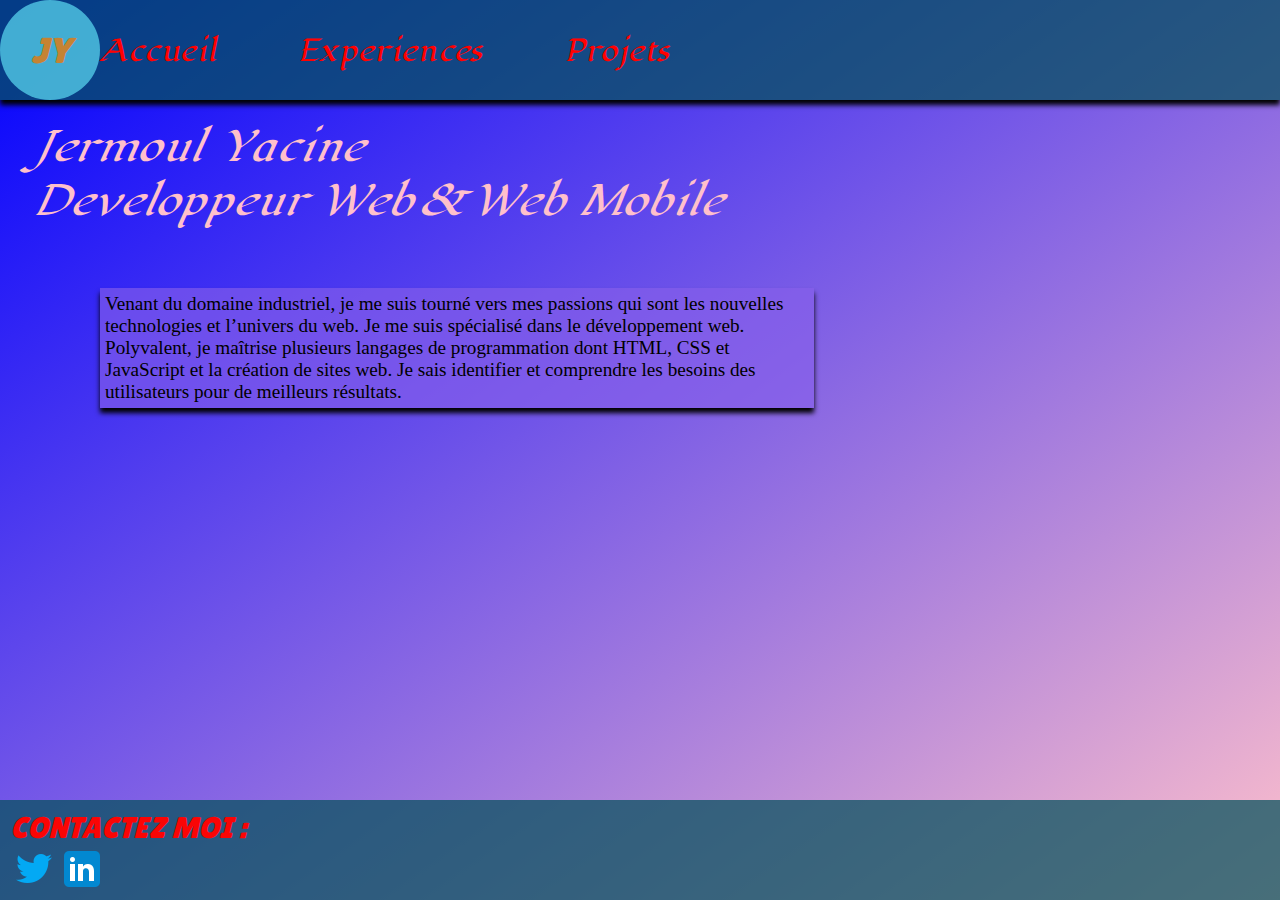
<file: index.html>
<!DOCTYPE html>
<html lang="en">

<head>
    <meta charset="UTF-8">
    <meta name="viewport" content="width=device-width, initial-scale=1.0">
    <link rel="stylesheet" href="https://cdnjs.cloudflare.com/ajax/libs/font-awesome/6.4.0/css/all.min.css">
    <link rel="stylesheet" href="./reset.css">
    <link rel="stylesheet" href="./styles.css">
    <script src="./index.js" defer></script>
    <link rel="stylesheet" href="./icone twitter/icons8-twitter-48.png">
    <link rel="stylesheet" href="./icone linkedin/icons8-linkedin-48.png">
    <link rel="preconnect" href="https://fonts.googleapis.com">
    <link rel="preconnect" href="https://fonts.gstatic.com" crossorigin>
    <link rel="stylesheet" href="https://fonts.googleapis.com/css2?family=Lugrasimo&display=swap">
    <link rel="stylesheet" href="https://fonts.googleapis.com/css2?family=Lilita+One&display=swap">
    <title>Jermoul Yacine_Portfolio</title>
</head>

<body>
    <header>
        <nav>
            <a href="/" id="logo">JY</a>
            <i class="fa-solid fa-bars" id="ham-menu"></i>
            <ul id="nav-bar">
                <li>
                    <a href ="/">Accueil</a>
                </li>
                <li>
                    <a href ="http://127.0.0.1:5500/CV.html">Experiences</a>
                </li>
                <li>
                    <a href ="http://127.0.0.1:5500/projets.html">Projets</a>
                </li>
            </ul>
        </nav>
    </header>

<main>
<section id="nom-et-apropos">
    <div class="nom-metier">
        <h2>Jermoul Yacine</h2>
        <h3>Developpeur Web & Web Mobile</h3>
    </div>
</section>
<section id="Apropos">
    <div class="apropos">
        <p>Venant du domaine industriel, je me suis tourné vers mes passions qui sont les nouvelles technologies et l’univers du web. 
            Je me suis spécialisé dans le développement web. Polyvalent, je maîtrise plusieurs langages de programmation dont HTML, 
            CSS et JavaScript et la création de sites web.
            Je sais identifier et comprendre les besoins des utilisateurs pour de meilleurs résultats.</p>
        </div>
</section>
</main>

<footer>
    <section id="contactez-moi">
        <div class ="contact">
            <h2>CONTACTEZ MOI : </h2>
            <div class="logo-twitter">
                <a href="https://twitter.com/Yacine__M8"><img src="icone twitter/icons8-twitter-48.png"></a>
                <a href="https://www.linkedin.com/in/yacine-jermoul-b69547284"><img src="icone linkedin/icons8-linkedin-48.png"></a>
            </div>
        </div>
    </section>
</footer>

</body>

</html>
</file>
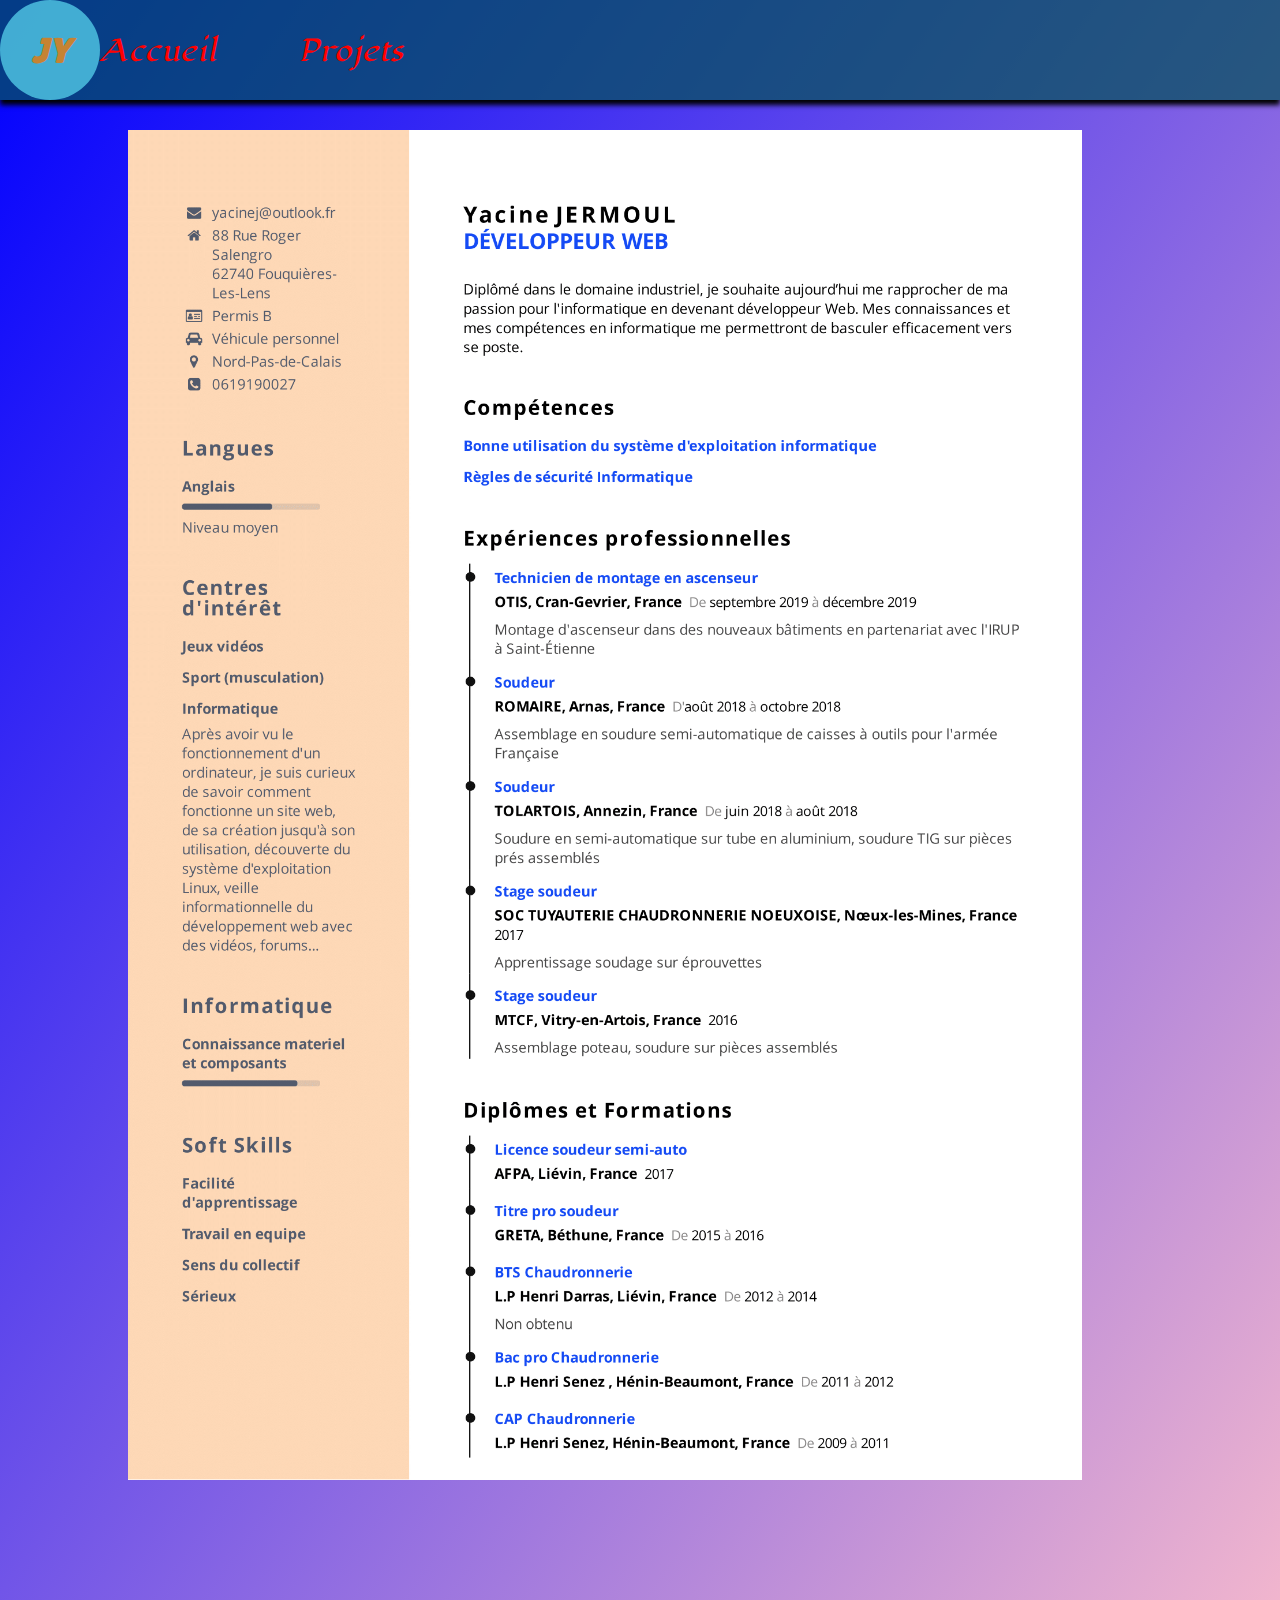
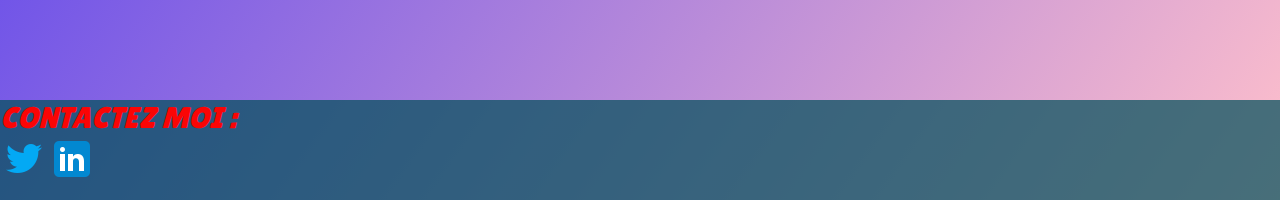
<file: CV.html>
<!DOCTYPE html>
<html lang="en">

<head>
    <meta charset="UTF-8">
    <meta name="viewport" content="width=device-width, initial-scale=1.0">
    <link rel="stylesheet" href="https://cdnjs.cloudflare.com/ajax/libs/font-awesome/6.4.0/css/all.min.css">
    <link rel="stylesheet" href="./reset.css">
    <link rel="stylesheet" href="./styleCV.css">
    <script src="./index.js" defer></script>
    <link rel="stylesheet" href="./image-cv/CV_Yacine_Jermoul-1.png">
    <link rel="stylesheet" href="./icone twitter/icons8-twitter-48.png">
    <link rel="preconnect" href="https://fonts.googleapis.com">
    <link rel="preconnect" href="https://fonts.gstatic.com" crossorigin>
    <link rel="stylesheet" href="https://fonts.googleapis.com/css2?family=Lilita+One&display=swap">
    <link rel="stylesheet" href="https://fonts.googleapis.com/css2?family=Lugrasimo&display=swap">
    <title>Jermoul Yacine_Portfolio</title>
</head>

<body>
    <header>
        <nav>
            <a href="/" id="logo">JY</a>
            <i class="fa-solid fa-bars" id="ham-menu"></i>
            <ul id="nav-bar">
                <li>
                    <a href ="/">Accueil</a>
                </li>
            
                <li>
                    <a href ="http://127.0.0.1:5500/projets.html">Projets</a>
                </li>
            </ul>
        </nav>
    </header>
<main>
<div id="cv">
    <img src="./image-cv/CV_Yacine_Jermoul-1.png">
</div>
</main>
<footer>
    <section id="contactez-moi">
        <div class ="contact">
            <h2>CONTACTEZ MOI : </h2>
            <div class="logo-twitter">
                <a href="https://twitter.com/Yacine__M8"><img src="icone twitter/icons8-twitter-48.png"></a>
                <a href="https://www.linkedin.com/in/yacine-jermoul-b69547284"><img src="icone linkedin/icons8-linkedin-48.png"></a>
            </div>
        </div>
    </section>
</footer>
</body>
</html>
</file>
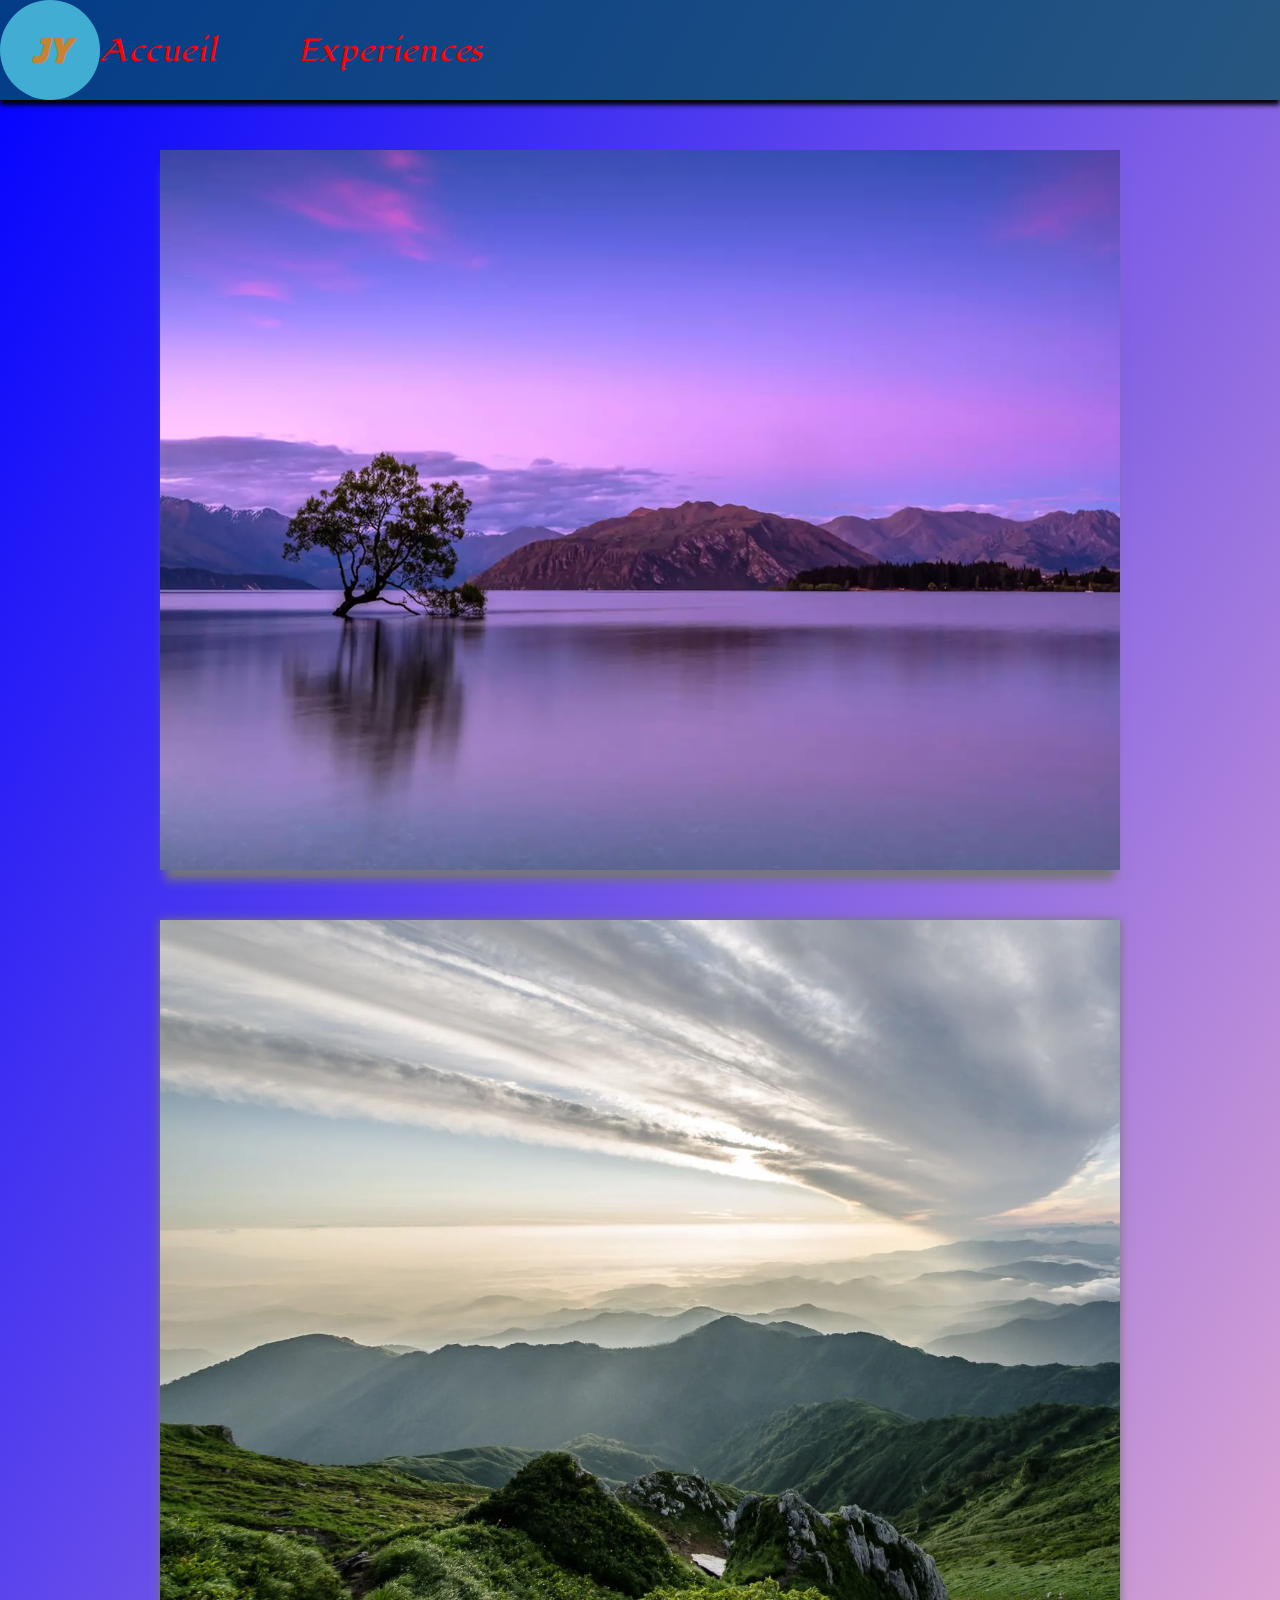
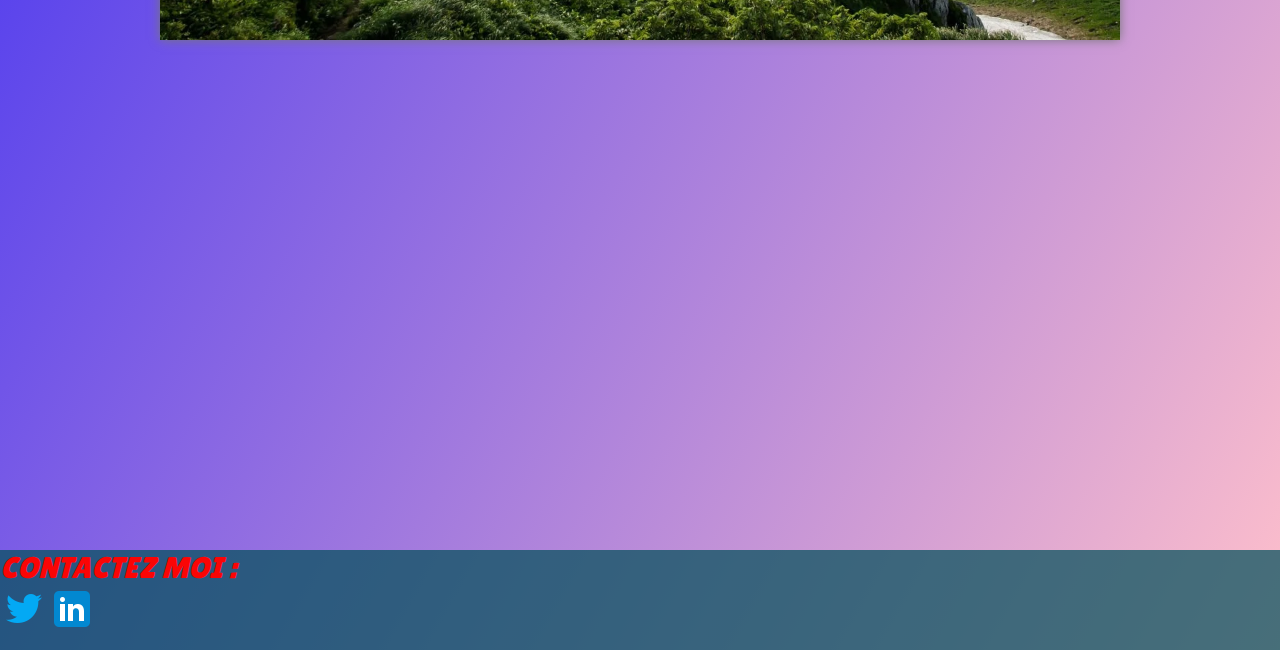
<file: projets.html>
<!DOCTYPE html>
<html lang="en">

<head>
    <meta charset="UTF-8">
    <meta name="viewport" content="width=device-width, initial-scale=1.0">
    <link rel="stylesheet" href="https://cdnjs.cloudflare.com/ajax/libs/font-awesome/6.4.0/css/all.min.css">
    <link rel="stylesheet" href="./reset.css">
    <link rel="stylesheet" href="./styleprojets.css">
    <script src="./index.js" defer></script>
    <link rel="stylesheet" href="./icone twitter/icons8-twitter-48.png">
    <link rel="stylesheet" href="./icone linkedin/icons8-linkedin-48.png">
    <link rel="preconnect" href="https://fonts.googleapis.com">
    <link rel="preconnect" href="https://fonts.gstatic.com" crossorigin>
    <link rel="stylesheet" href="https://fonts.googleapis.com/css2?family=Lilita+One&display=swap">
    <link rel="stylesheet" href="https://fonts.googleapis.com/css2?family=Lugrasimo&display=swap">
    <title>Jermoul Yacine_Portfolio</title>
</head>

<body>
    <header>
        <nav>
            <a href="/" id="logo">JY</a>
            <i class="fa-solid fa-bars" id="ham-menu"></i>
            <ul id="nav-bar">
                <li>
                    <a href ="/">Accueil</a>
                </li>
                <li>
                    <a href ="http://127.0.0.1:5500/CV.html">Experiences</a>
                </li>
            </ul>
        </nav>
    </header>
    
<main>
<div class="conteneur1">
    <div class="d1"></div>
</div>
<div class="conteneur2">
    <div class="d2"></div>
</div>
</main>

<footer>
    <section id="contactez-moi">
        <div class ="contact">
            <h2>CONTACTEZ MOI : </h2>
            <div class="logo-twitter">
                <a href="https://twitter.com/Yacine__M8"><img src="icone twitter/icons8-twitter-48.png"></a>
                <a href="https://www.linkedin.com/in/yacine-jermoul-b69547284"><img src="icone linkedin/icons8-linkedin-48.png"></a>
            </div>
        </div>
    </section>
</footer>

</body>

</html>
</file>
<file: styles.css>
body {
  height: 100vh;
  background: linear-gradient(to bottom right, blue, pink);
}

header {
  width: 100%;
  height: 100px;
  background-color:#06525cbc;
  box-shadow: 0px 5px 5px;
  display: flex;
  flex-wrap: wrap;
  justify-content: space-between;
  z-index: 1;
}

nav {
  display: flex;
  justify-content: space-between;
  align-items: center;
}

nav ul {
  list-style: none;
  display: flex;
  flex-wrap: wrap;
  gap: 5rem;
}

nav a {
  font-size: 1.8rem;
  text-decoration: none;
}

nav a#logo {
  width: 100px;
  height: 100px;
  border-radius: 50%;
  background-color: #4cbddfde;
  display: flex;
  justify-content: center;
  align-items: center;
  font-size: 36px;
  font-style: italic;
  font-family: 'Lilita One', cursive;
  color: #c58333;
}

nav ul a {
  color: #ff0101;
  font-weight: 400;
  font-family: 'Lugrasimo', cursive;
}

nav ul a:hover {
  border-bottom: 2px solid #ffffff;
}

section#home {
  height: 100vh;
  display: grid;
  place-items: center;
}

h1 {
  font-size: 4rem;
}

#ham-menu {
  display: none;
  cursor: pointer;
}

nav ul.active {
  left: 0;
}
/* section nom et apropos */
.nom-metier{
  font-size: 40px;
  margin-left: 30px;
  font-style: italic;
  font-family: 'Lugrasimo', cursive;
  margin-top: 20px;
  color: pink;
}
.h2, .h3{
  display: flex;
  flex-wrap: wrap;
  
}
/* section paragraphe */
#Apropos{
  font-size: larger;
  margin-top: 60px;
  margin-left: 100px;
  width: 55%;
  position:relative;
  background-color: #8760eaa0;
  box-shadow: 0px 5px 5px;
  padding: 5px;
  display: flex;
  flex-wrap: wrap;
}

footer{
  bottom: 0%;
  position: absolute;
  width: 100%;
  height: 100px;
  background-color:#06525cbc;
  display: flex;
  flex-wrap: wrap;
  justify-content: space-between;
}
.contact{
  font-style: italic;
  font-family: 'Lilita One', cursive;
  font-size: 30px;
  height: 45px;
  margin-top: 10px;
  margin-left: 10px;
  color:#fa0505
}
.logo-twitter{
  display: flex;
  flex-wrap:nowrap;
  height: 48px;
  width: 48px;
  position:  relative;
}
.logo-linkedin{
  display: flex;
  flex-wrap: wrap;
  height: 48px;
  width: 48px;
  position:  relative;
  margin-left: 10%;
}

@media only screen and (max-width: 768px) {
  body {
    height: 100vh;
  }
  #ham-menu {
      display: block;
      color: #bb5858;
      position: absolute;
      top: 20px;
      right: 20px
  }

  nav a#logo,
  #ham-menu {
      font-size: 3.2rem;
  }

  nav ul {
      background-color: #4cbddff3;
      position: fixed;
      left: -100vw;
      top: 100px;
      width: 100vw;
      height: 185px;
      display: flex;
      flex-direction: column;
      align-items: center;
      justify-content: space-around;
      transition: 1s;
      gap: 0;
  }
  .h2,
  .h3 {
    flex-direction: column;
  }
  #Apropos {
    width: 100%;
    margin-left: 0;
  }
  footer {
    height: 80px;
    bottom: 0%;
  }
}
</file>
<file: styleCV.css>
body {
  height: 200vh; 
  background: linear-gradient(to bottom right, blue, pink);
}

header {
  width: 100%;
  height: 100px;
  background-color:#06525cbc;
  box-shadow: 0px 5px 5px;
  display: flex;
  flex-wrap: wrap;
  justify-content: space-between;
  z-index: 1;
}

nav {
  display: flex;
  justify-content: space-between;
  align-items: center;
}

nav ul {
  list-style: none;
  display: flex;
  flex-wrap: wrap;
  gap: 5rem;
}

nav a {
  font-size: 1.8rem;
  text-decoration: none;
}

nav a#logo {
  width: 100px;
  height: 100px;
  border-radius: 50%;
  background-color: #4cbddfde;
  display: flex;
  justify-content: center;
  align-items: center;
  font-size: 36px;
  font-style: italic;
  font-family: 'Lilita One', cursive;
  color: #c58333;
}

nav ul a {
  color: #ff0101;
  font-weight: 400;
  font-family: 'Lugrasimo', cursive;
}

nav ul a:hover {
  border-bottom: 2px solid #ffffff;
}

section#home {
  height: 100vh;
  display: grid;
  place-items: center;
}

h1 {
  font-size: 4rem;
}

#ham-menu {
  display: none;
  cursor: pointer;
}

nav ul.active {
  left: 0;
}
.logo-twitter{
  display: flex;
  flex-wrap: nowrap;
  height: 48px;
  width: 48px;
  position: relative;
    
}


footer{
  bottom: -100%;
  position: absolute;
  width: 100%;
  height: 100px;
  background-color:#06525cbc;
  display: flex;
  flex-wrap: wrap;
  justify-content: space-between;
}
.contact{
  font-style: italic;
  font-family: 'Lilita One', cursive;
  font-size: 30px;
  height: 45px;
  color:#fa0505
}
h2 {
  color:#fa0505;
} 
#cv img{
  max-width: 100%;
  max-height: 150vh;
  margin-top: 30px;
  margin-left: 10%;
  display: flex;
  flex-wrap: nowrap;
}
.logo-linkedin{
  display: flex;
  flex-wrap: wrap;
  height: 48px;
  width: 48px;
  position:  relative;
  margin-left: 10%; 
}
/* Media queries pour les smartphones */
@media screen and (max-width: 767px) {
  #ham-menu {
    display: block;
    color: #bb5858;
    position: absolute;
    top: 20px;
    right: 20px
}

nav a#logo,
#ham-menu {
    font-size: 3.2rem;
}

nav ul {
    background-color: #4cbddff3;
    position: fixed;
    left: -100vw;
    top: 100px;
    width: 100vw;
    height: 185px;
    display: flex;
    flex-direction: column;
    align-items: center;
    justify-content: space-around;
    transition: 1s;
    gap: 0;
}
#cv img {
  max-height: 120vh;
  margin-top: 100px;
  margin-left: 0%;
  display: flex;
  flex-wrap: nowrap;
}
}
</file>
<file: styleprojets.css>
body {
  height: 250vh;
  background: linear-gradient(to bottom right, blue, pink);
}
header {
  width: 100%;
  height: 100px;
  background-color:#06525cbc;
  box-shadow: 0px 5px 5px;
  display: flex;
  flex-wrap: wrap;
  justify-content: space-between;
  z-index: 1;
}

nav {
  display: flex;
  justify-content: space-between;
  align-items: center;
}

nav ul {
  list-style: none;
  display: flex;
  flex-wrap: wrap;
  gap: 5rem;
}

nav a {
  font-size: 1.8rem;
  text-decoration: none;
}

nav a#logo {
  width: 100px;
  height: 100px;
  border-radius: 50%;
  background-color: #4cbddfde;
  display: flex;
  justify-content: center;
  align-items: center;
  font-size: 36px;
  font-style: italic;
  font-family: 'Lilita One', cursive;
  color: #c58333;
}

nav ul a {
  color: #ff0101;
  font-weight: 400;
  font-family: 'Lugrasimo', cursive;
}

nav ul a:hover {
  border-bottom: 2px solid #ffffff;
}

section#home {
  height: 100vh;
  display: grid;
  place-items: center;
}

h1 {
  font-size: 4rem;
}

#ham-menu {
  display: none;
  cursor: pointer;
}

nav ul.active {
  left: 0;
}
footer{
  bottom: -150%;
  position: absolute;
  width: 100%;
  height: 100px;
  background-color:#06525cbc;
  display: flex;
  flex-wrap: wrap;
  justify-content: space-between;
}
.contact{
  font-style: italic;
  font-family: 'Lilita One', cursive;
  font-size: 30px;
  height: 45px;
  color:#fa0505
}
h2 {
  color:#fa0505;
} 
.logo-twitter{
  display: flex;
  flex-wrap: nowrap;
  height: 48px;
  width: 48px;
  position:  relative;
}
.logo-linkedin{
  display: flex;
  flex-wrap: wrap;
  height: 48px;
  width: 48px;
  position:  relative;
  margin-left: 10%;
}
.d1 {
  width: 3840px;
  height: 720px;
  background-color: #EDEDED;
  background: url(./image-projet/36120212.webp);
  background-size: contain;
  animation: defilement1 12s linear infinite;
}
.conteneur1 {
  overflow: hidden;
  max-width: 960px;
  margin: 50px auto;
  box-shadow: 0px 15px 10px -5px #777;
}
@keyframes defilement1 {
  0%{transform: translate(0, 0);}
  100%{transform: translate(-2880px, 0);}
}
.d2 {
  width: 400%;
  height: 0;
  padding-top: 75%;
  background-color: #EDEDED;
  background: url(./image-projet/Sanstitre.webp);
  background-size: contain;
  animation: defilement1 12s linear infinite;
}
.conteneur2 {
  max-width: 960px;
  overflow: hidden;
  margin: 50px auto;
  box-shadow: 0px 0px 10px #777;
}
@keyframes defilement2 {
  0%{transform: translate(0, 0);}
  100%{transform: translate(-75px, 0);}
}
/* Media queries pour les smartphones */
@media screen and (max-width: 767px) {

body {
  height: 260vh;
}
#ham-menu {
  display: block;
  color: #bb5858;
  position: absolute;
  top: 20px;
  right: 20px
}

nav a#logo,
#ham-menu {
  font-size: 3.2rem;
}

nav ul {
  background-color: #4cbddff3;
  position: fixed;
  left: -100vw;
  top: 100px;
  width: 100vw;
  height: 185px;
  display: flex;
  flex-direction: column;
  align-items: center;
  justify-content: space-around;
  transition: 1s;
  gap: 0;
}
.conteneur1 {
  width: 50%;
}
.conteneur2 {
  width: 50%;
}
footer{
  bottom: -160%;
}
}
</file>
